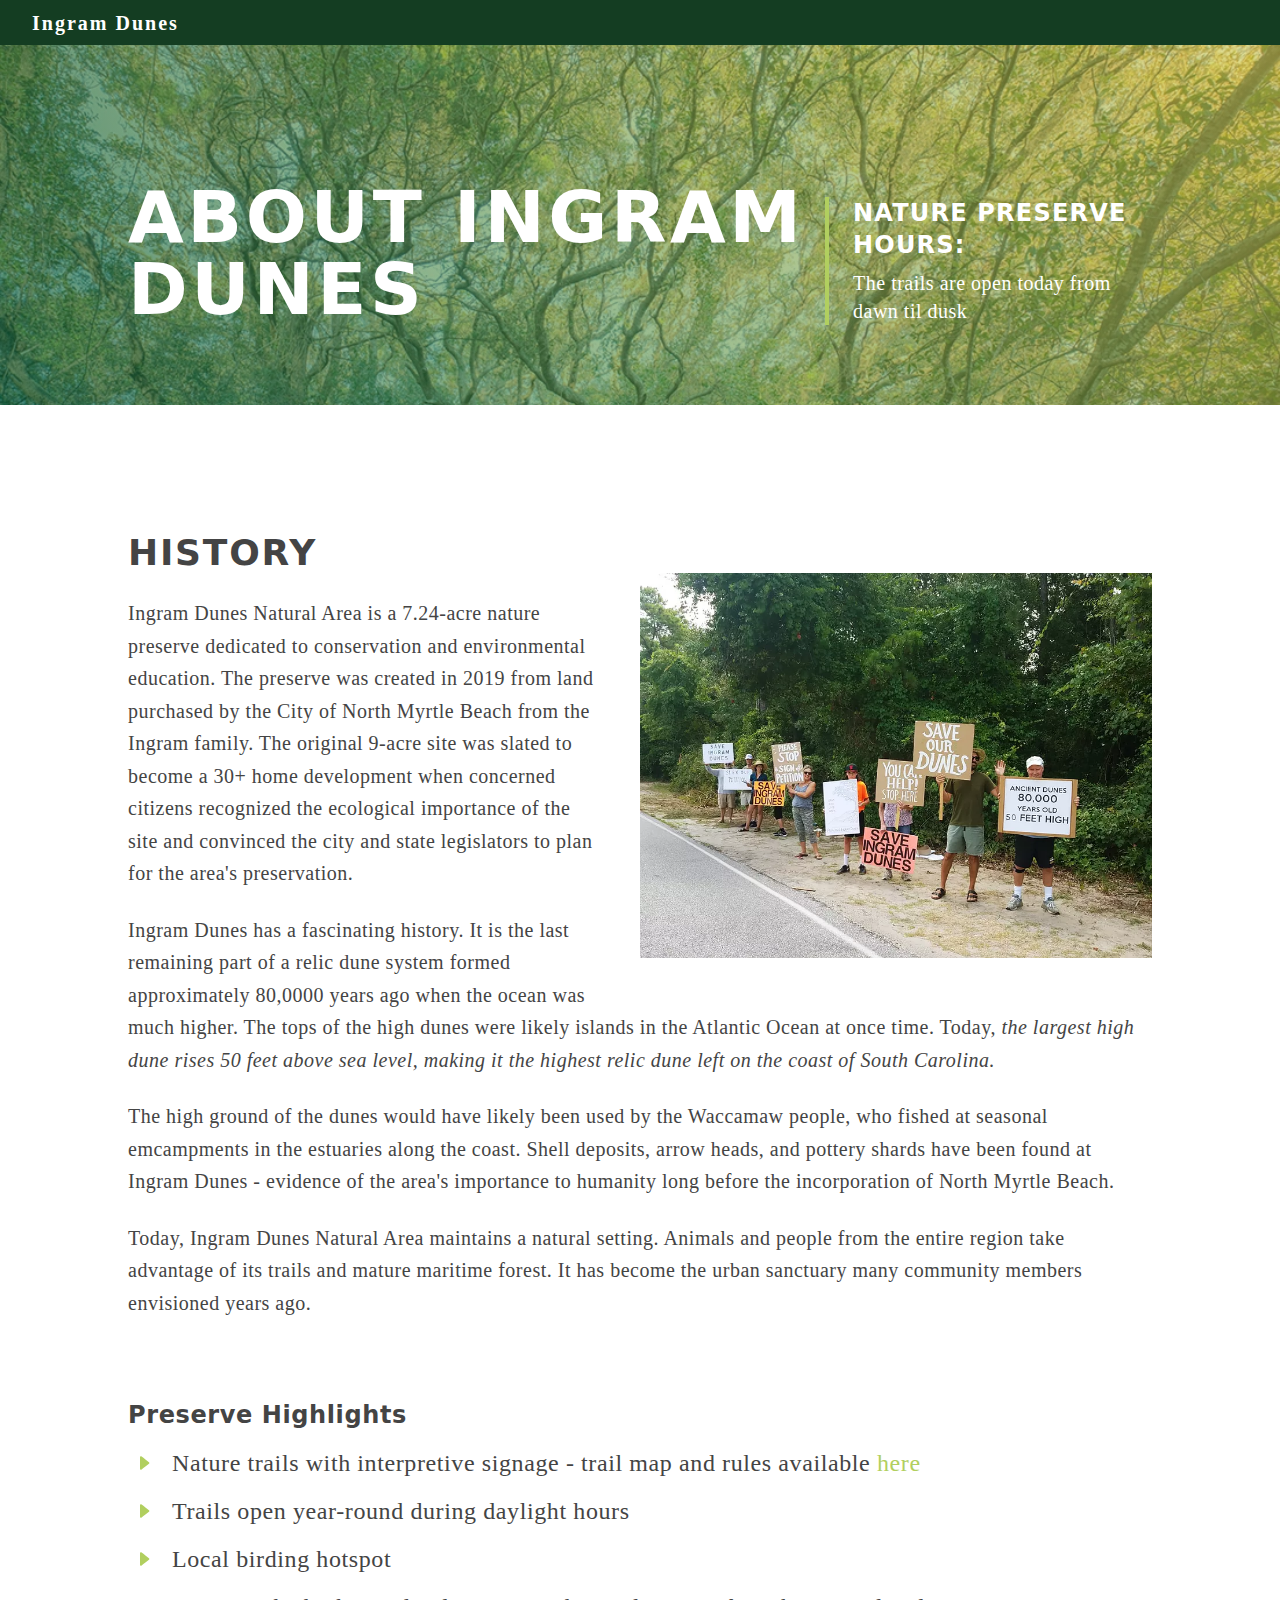
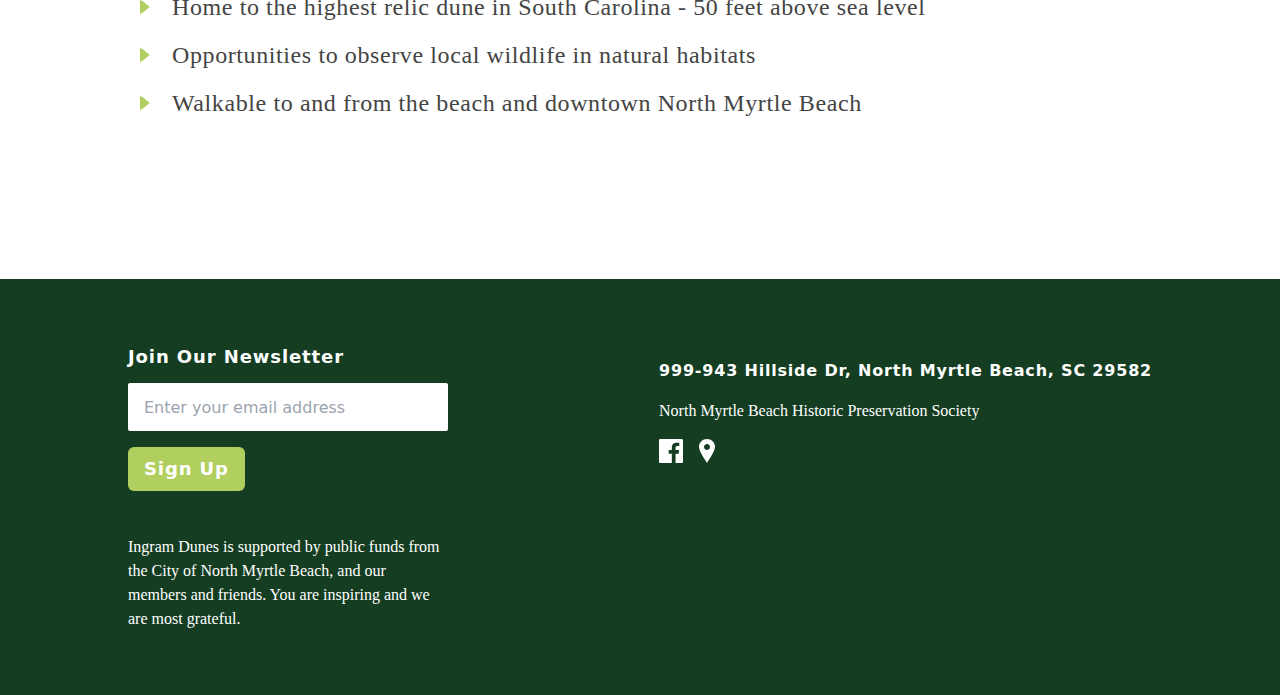
<file: about.html>
<!DOCTYPE html>
<html lang="en">
	<head>
    	<meta charset="utf-8">
    	<meta name="description" content="Your description goes here">
    	<meta name="keywords" content="one, two, three">
		<meta name="viewport" content="width=device-width"/>
		<title>Ingram Dunes</title>

		<!-- external CSS link -->
		<link rel="stylesheet" href="css/normalize.css">
		<link rel="stylesheet" href="css/style.css">
	</head>
	<body>
		<header class="flex items-center justify-between px-5 py-3 text-white md:px-8 bg-dark lg:h-5vh">
			<a href="/"><span class="font-serif text-xl font-bold tracking-widest">Ingram Dunes</span></a>
		</header>

		<main class="bg-[url('/img/eagles-nest-at-ingram-dunes-2.webp')] bg-center bg-cover text-white relative">
			<div class="relative z-30 flex flex-col p-10 md:items-end md:justify-between md:flex-row md:px-20 lg:px-32 lg:pt-24">
				<h1 class="my-10 text-4xl font-black leading-none tracking-wider uppercase md:text-6xl lg:text-7xl">About Ingram Dunes</h1>
				<div class="px-6 border-l-4 border-solid border-l-accent md:my-10">
					<h3 class="mb-2 font-extrabold leading-none tracking-wider uppercase md:text-2xl">Nature Preserve Hours:</h3>
					<span class="font-serif text-xl tracking-wide">The trails are open today from dawn til dusk</span>
				</div>
			</div>
		</main>

		<section class="p-10 md:p-20 lg:p-32 lg:pb-10">
				<div class="m-10 lg:mr-0 float-right hidden md:block lg:w-1/2 xl:max-h-[700px]">
					<img class="object-cover w-full h-full" src="/img/ingram-dunes-volunteers.webp" alt="">
				</div>
				<h2 class="uppercase font-extrabold md:text-4xl tracking-wider text-[#444] mb-6 text-3xl">History</h2>
				<p class="leading-relaxed my-6 font-serif text-xl tracking-wide text-[#444]">Ingram Dunes Natural Area is a 7.24-acre nature preserve dedicated to conservation and environmental education. The preserve was created in 2019 from land purchased by the City of North Myrtle Beach from the Ingram family. The original 9-acre site was slated to become a 30+ home development when concerned citizens recognized the ecological importance of the site and convinced the city and state legislators to plan for the area's preservation.</p>

				<p class="leading-relaxed my-6 font-serif text-xl tracking-wide text-[#444]">Ingram Dunes has a fascinating history. It is the last remaining part of a relic dune system formed approximately 80,0000 years ago when the ocean was much higher. The tops of the high dunes were likely islands in the Atlantic Ocean at once time. Today, <span class="italic">the largest high dune rises 50 feet above sea level, making it the highest relic dune left on the coast of South Carolina.</span></p>

				<p class="leading-relaxed my-6 font-serif text-xl tracking-wide text-[#444]">The high ground of the dunes would have likely been used by the Waccamaw people, who fished at seasonal emcampments in the estuaries along the coast. Shell deposits, arrow heads, and pottery shards have been found at Ingram Dunes - evidence of the area's importance to humanity long before the incorporation of North Myrtle Beach.</p>
					
				<p class="leading-relaxed my-6 font-serif text-xl tracking-wide text-[#444]">Today, Ingram Dunes Natural Area maintains a natural setting. Animals and people from the entire region take advantage of its trails and mature maritime forest. It has become the urban sanctuary many community members envisioned years ago.</p>
		</section>
		<div class="clear-both md:hidden">
			<img class="object-cover w-full h-full" src="/img/ingram-dunes-volunteers.webp" alt="">
		</div>

		<section class="flex flex-col p-10 md:p-20 lg:p-32 md:pt-0 lg:pt-0">
			<h4 class="my-4 text-2xl font-black tracking-wide text-[#444]">Preserve Highlights</h4>
					<ul class="mb-8 space-y-4 text-left font-serif text-xl lg:text-2xl leading-snug tracking-wide leading-normal text-[#444]">
						<li class="flex items-start space-x-3">
							<svg class="flex-shrink-0 w-8 h-8 fill-accent" clip-rule="evenodd" fill-rule="evenodd" stroke-linejoin="round" stroke-miterlimit="2" viewBox="0 0 24 24" xmlns="http://www.w3.org/2000/svg"><path d="m10.211 7.155c-.141-.108-.3-.157-.456-.157-.389 0-.755.306-.755.749v8.501c0 .445.367.75.755.75.157 0 .316-.05.457-.159 1.554-1.203 4.199-3.252 5.498-4.258.184-.142.29-.36.29-.592 0-.23-.107-.449-.291-.591-1.299-1.002-3.945-3.044-5.498-4.243z"/></svg>
							<span>Nature trails with interpretive signage - trail map and rules available <a class="text-accent" href="/visit.html">here</a></span>
						</li>
						<li class="flex items-start space-x-3">
							<svg class="flex-shrink-0 w-8 h-8 fill-accent" clip-rule="evenodd" fill-rule="evenodd" stroke-linejoin="round" stroke-miterlimit="2" viewBox="0 0 24 24" xmlns="http://www.w3.org/2000/svg"><path d="m10.211 7.155c-.141-.108-.3-.157-.456-.157-.389 0-.755.306-.755.749v8.501c0 .445.367.75.755.75.157 0 .316-.05.457-.159 1.554-1.203 4.199-3.252 5.498-4.258.184-.142.29-.36.29-.592 0-.23-.107-.449-.291-.591-1.299-1.002-3.945-3.044-5.498-4.243z"/></svg>
							<span>Trails open year-round during daylight hours</span>
						</li>
						<li class="flex items-start space-x-3">
							<svg class="flex-shrink-0 w-8 h-8 fill-accent" clip-rule="evenodd" fill-rule="evenodd" stroke-linejoin="round" stroke-miterlimit="2" viewBox="0 0 24 24" xmlns="http://www.w3.org/2000/svg"><path d="m10.211 7.155c-.141-.108-.3-.157-.456-.157-.389 0-.755.306-.755.749v8.501c0 .445.367.75.755.75.157 0 .316-.05.457-.159 1.554-1.203 4.199-3.252 5.498-4.258.184-.142.29-.36.29-.592 0-.23-.107-.449-.291-.591-1.299-1.002-3.945-3.044-5.498-4.243z"/></svg>
							<span>Local birding hotspot</span>
						</li>
						<li class="flex items-start space-x-3">
							<svg class="flex-shrink-0 w-8 h-8 fill-accent" clip-rule="evenodd" fill-rule="evenodd" stroke-linejoin="round" stroke-miterlimit="2" viewBox="0 0 24 24" xmlns="http://www.w3.org/2000/svg"><path d="m10.211 7.155c-.141-.108-.3-.157-.456-.157-.389 0-.755.306-.755.749v8.501c0 .445.367.75.755.75.157 0 .316-.05.457-.159 1.554-1.203 4.199-3.252 5.498-4.258.184-.142.29-.36.29-.592 0-.23-.107-.449-.291-.591-1.299-1.002-3.945-3.044-5.498-4.243z"/></svg>
							<span>Home to the highest relic dune in South Carolina - 50 feet above sea level</span>
						</li>
						<li class="flex items-start space-x-3">
							<svg class="flex-shrink-0 w-8 h-8 fill-accent" clip-rule="evenodd" fill-rule="evenodd" stroke-linejoin="round" stroke-miterlimit="2" viewBox="0 0 24 24" xmlns="http://www.w3.org/2000/svg"><path d="m10.211 7.155c-.141-.108-.3-.157-.456-.157-.389 0-.755.306-.755.749v8.501c0 .445.367.75.755.75.157 0 .316-.05.457-.159 1.554-1.203 4.199-3.252 5.498-4.258.184-.142.29-.36.29-.592 0-.23-.107-.449-.291-.591-1.299-1.002-3.945-3.044-5.498-4.243z"/></svg>
							<span>Opportunities to observe local wildlife in natural habitats</span>
						</li>
						<li class="flex items-start space-x-3">
							<svg class="flex-shrink-0 w-8 h-8 fill-accent" clip-rule="evenodd" fill-rule="evenodd" stroke-linejoin="round" stroke-miterlimit="2" viewBox="0 0 24 24" xmlns="http://www.w3.org/2000/svg"><path d="m10.211 7.155c-.141-.108-.3-.157-.456-.157-.389 0-.755.306-.755.749v8.501c0 .445.367.75.755.75.157 0 .316-.05.457-.159 1.554-1.203 4.199-3.252 5.498-4.258.184-.142.29-.36.29-.592 0-.23-.107-.449-.291-.591-1.299-1.002-3.945-3.044-5.498-4.243z"/></svg>
							<span>Walkable to and from the beach and downtown North Myrtle Beach</span>
						</li>
					</ul>
		</section>

		<footer class="flex flex-col gap-8 p-10 py-16 text-white bg-dark lg:flex-row md:px-20 lg:px-32 md:justify-between">
			<div class="flex flex-col gap-3 md:max-w-xs">
				<h3 class="text-lg font-bold tracking-wider">Join Our Newsletter</h3>
				<form name="email-signup" class="flex flex-col mb-8" method="POST" data-netlify="true">
					<input name="email" class="w-full h-12 pl-4 mb-4 text-[#444] rounded-sm" type="email" placeholder="Enter your email address">
					<button class="self-start inline-block p-2 px-4 text-lg font-bold tracking-wider text-white rounded-md bg-accent" type="submit">Sign Up</button>
				</form>
				<p class="font-serif font-light">Ingram Dunes is supported by public funds from the City of North Myrtle Beach, and our members and friends. You are inspiring and we are most grateful.</p>
			</div>
			<div class="flex flex-col">
				<span class="my-4 font-bold tracking-wider">999-943 Hillside Dr, North Myrtle Beach, SC 29582</span>
				<a class="mb-4 font-serif">North Myrtle Beach Historic Preservation Society</a>
				<ul class="flex flex-row gap-3">
					<li>
						<a target="_blank" href="https://www.facebook.com/ingramdunes"><svg class="fill-white" xmlns="http://www.w3.org/2000/svg" width="24" height="24" viewBox="0 0 24 24"><path d="M22.675 0h-21.35c-.732 0-1.325.593-1.325 1.325v21.351c0 .731.593 1.324 1.325 1.324h11.495v-9.294h-3.128v-3.622h3.128v-2.671c0-3.1 1.893-4.788 4.659-4.788 1.325 0 2.463.099 2.795.143v3.24l-1.918.001c-1.504 0-1.795.715-1.795 1.763v2.313h3.587l-.467 3.622h-3.12v9.293h6.116c.73 0 1.323-.593 1.323-1.325v-21.35c0-.732-.593-1.325-1.325-1.325z"/></svg></a>
					</li>
					<li>
						<a target="_blank" href="https://goo.gl/maps/75xTZZxBj33zTnLz7"><svg class="fill-white" xmlns="http://www.w3.org/2000/svg" width="24" height="24" viewBox="0 0 24 24"><path d="M12 0c-4.198 0-8 3.403-8 7.602 0 4.198 3.469 9.21 8 16.398 4.531-7.188 8-12.2 8-16.398 0-4.199-3.801-7.602-8-7.602zm0 11c-1.657 0-3-1.343-3-3s1.343-3 3-3 3 1.343 3 3-1.343 3-3 3z"/></svg></svg></a>
					</li>
				</ul>
			</div>
		</footer>

		<script type="text/javascript" src="js/main.js"></script>
	</body>
</html>
</file>
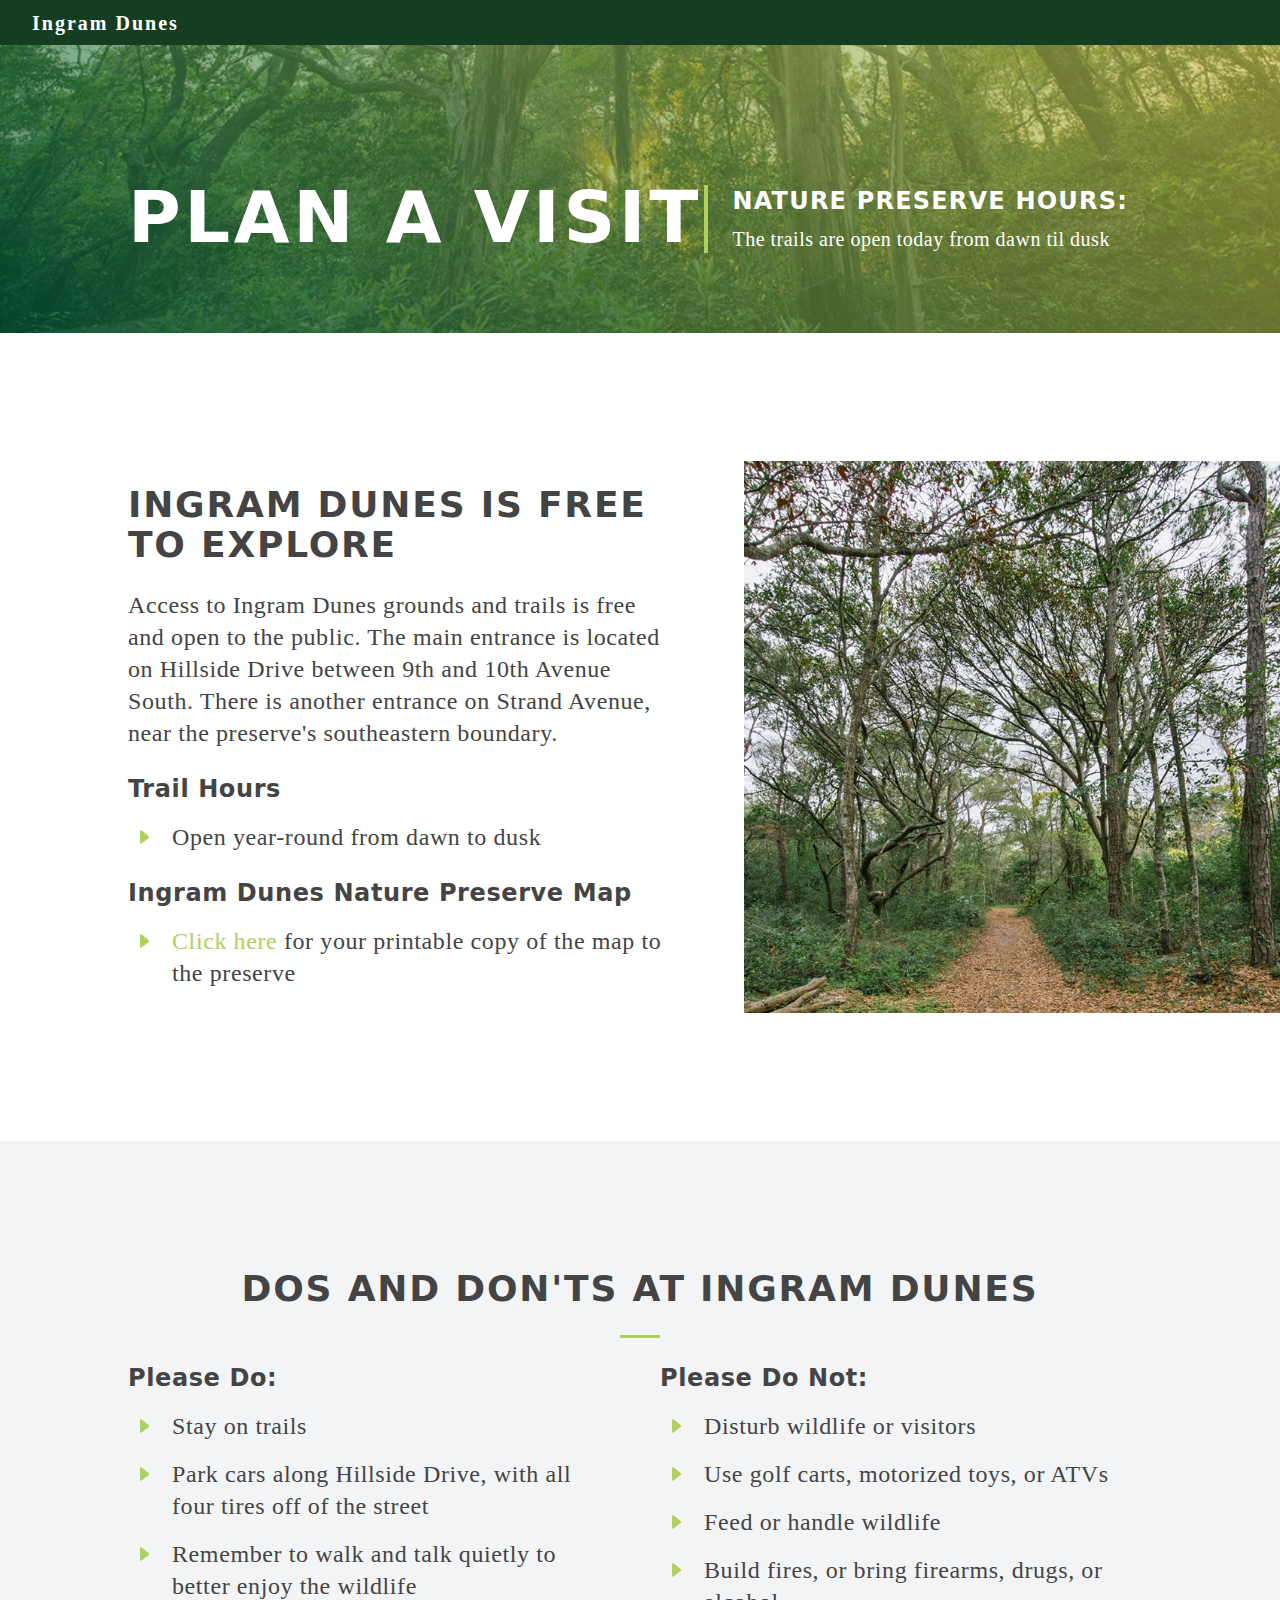
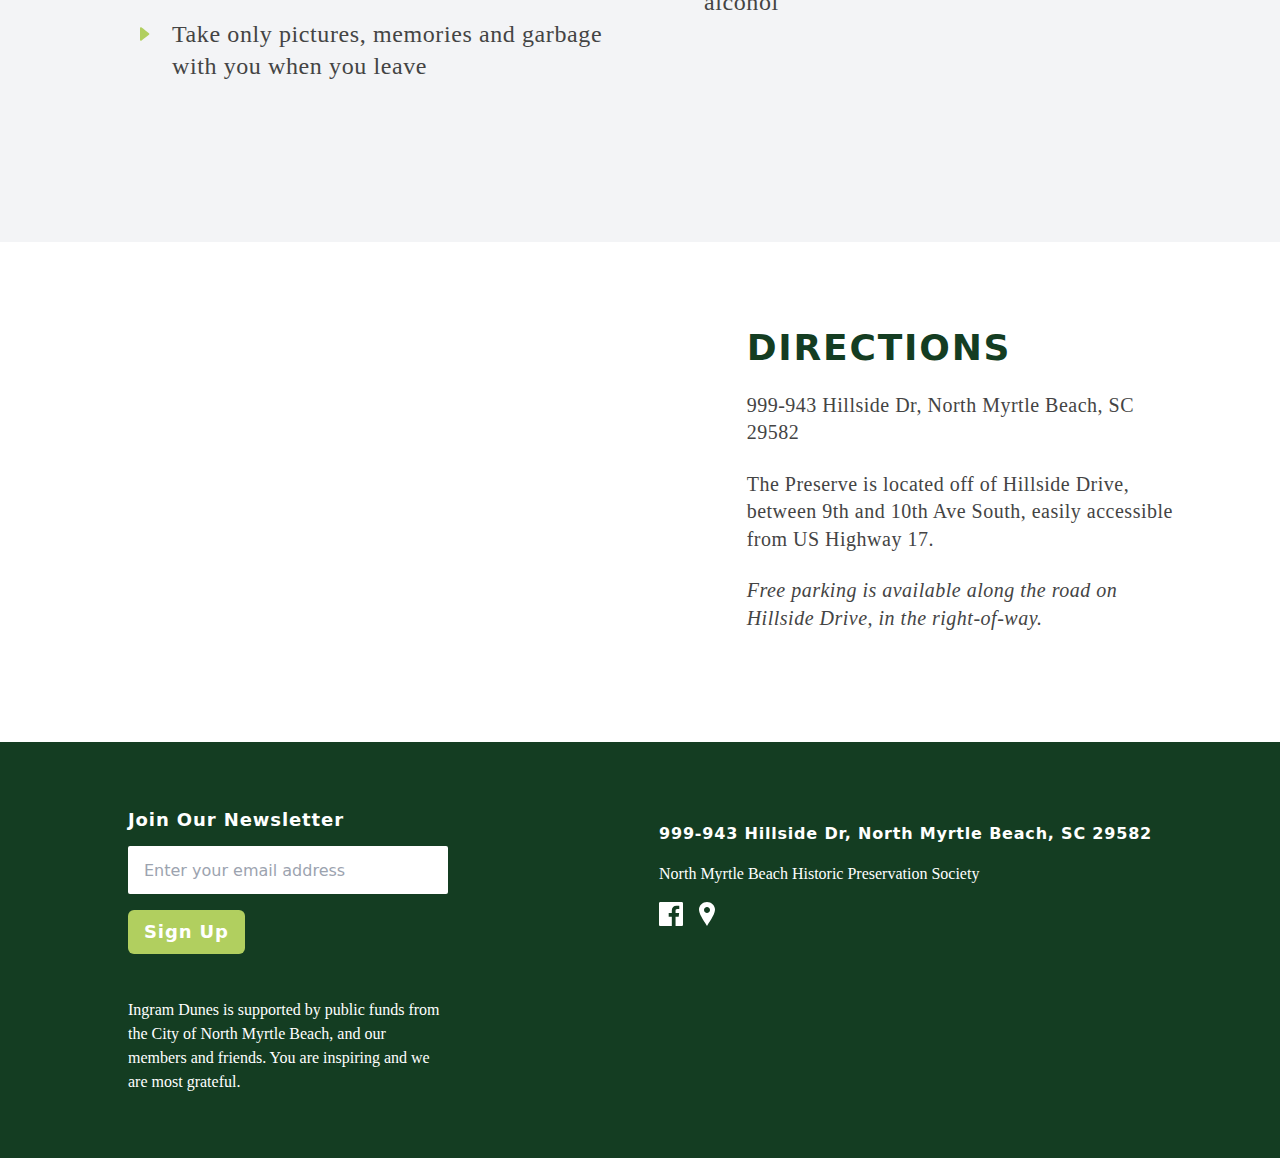
<file: visit.html>
<!DOCTYPE html>
<html lang="en">
	<head>
    	<meta charset="utf-8">
    	<meta name="description" content="Your description goes here">
    	<meta name="keywords" content="one, two, three">
		<meta name="viewport" content="width=device-width"/>
		<title>Ingram Dunes</title>

		<!-- external CSS link -->
		<link rel="stylesheet" href="css/normalize.css">
		<link rel="stylesheet" href="css/style.css">
	</head>
	<body>
		<header class="flex items-center justify-between px-5 py-3 text-white md:px-8 bg-dark lg:h-5vh">
			<a href="/"><span class="font-serif text-xl font-bold tracking-widest">Ingram Dunes</span></a>
		</header>

		<main class="bg-[url('/img/sunset-ingram-dunes.webp')] bg-bottom bg-cover text-white relative">
			<div class="relative z-30 flex flex-col p-10 md:items-end md:justify-between md:flex-row md:px-20 lg:px-32 lg:pt-24">
				<h1 class="my-10 text-4xl font-black leading-none tracking-wider uppercase md:text-6xl lg:text-7xl">Plan A Visit</h1>
				<div class="px-6 border-l-4 border-solid border-l-accent md:my-10">
					<h3 class="mb-2 font-extrabold leading-none tracking-wider uppercase md:text-2xl">Nature Preserve Hours:</h3>
					<span class="font-serif text-xl tracking-wide">The trails are open today from dawn til dusk</span>
				</div>
			</div>
		</main>

		<section class="flex flex-col flex-1 gap-20 p-10 md:p-20 lg:p-32 lg:pr-0 lg:flex-row">
			<div class="mb-6 lg:mb-0 lg:w-1/2">
				<h2 class="uppercase font-extrabold md:text-4xl tracking-wider text-[#444] my-6 text-3xl">Ingram Dunes is Free to Explore</h2>
				<p class="font-serif text-xl lg:text-2xl leading-snug tracking-wide  text-[#444] mb-6">Access to Ingram Dunes grounds and trails is free and open to the public. The main entrance is located on Hillside Drive between 9th and 10th Avenue South. There is another entrance on Strand Avenue, near the preserve's southeastern boundary.</p>
				<h3 class="mb-4 text-2xl font-black tracking-wide text-[#444]">Trail Hours</h3>
				<div class="flex items-start space-x-3">
					<svg class="flex-shrink-0 w-8 h-8 fill-accent" clip-rule="evenodd" fill-rule="evenodd" stroke-linejoin="round" stroke-miterlimit="2" viewBox="0 0 24 24" xmlns="http://www.w3.org/2000/svg"><path d="m10.211 7.155c-.141-.108-.3-.157-.456-.157-.389 0-.755.306-.755.749v8.501c0 .445.367.75.755.75.157 0 .316-.05.457-.159 1.554-1.203 4.199-3.252 5.498-4.258.184-.142.29-.36.29-.592 0-.23-.107-.449-.291-.591-1.299-1.002-3.945-3.044-5.498-4.243z"/></svg>
					<span class="font-serif text-xl lg:text-2xl tracking-wide  text-[#444] mb-6">Open year-round from dawn to dusk</span>
				</div>
				<h3 class="mb-4 text-2xl font-black tracking-wide text-[#444]">Ingram Dunes Nature Preserve Map</h3>
				<div class="flex items-start space-x-3">
					<svg class="flex-shrink-0 w-8 h-8 fill-accent" clip-rule="evenodd" fill-rule="evenodd" stroke-linejoin="round" stroke-miterlimit="2" viewBox="0 0 24 24" xmlns="http://www.w3.org/2000/svg"><path d="m10.211 7.155c-.141-.108-.3-.157-.456-.157-.389 0-.755.306-.755.749v8.501c0 .445.367.75.755.75.157 0 .316-.05.457-.159 1.554-1.203 4.199-3.252 5.498-4.258.184-.142.29-.36.29-.592 0-.23-.107-.449-.291-.591-1.299-1.002-3.945-3.044-5.498-4.243z"/></svg>
					<span class="font-serif text-xl lg:text-2xl tracking-wide  text-[#444] mb-6"><a class="text-accent" target="_blank" href="/img/ingram-dunes-map_print.webp">Click here</a> for your printable copy of the map to the preserve</span>
				</div>
			</div>
			<div class="hidden md:block lg:w-1/2">
				<img class="object-cover w-full h-full" src="/img/ingram-dunes-trail.webp" alt="">
			</div>
		</section>

		<section class="p-10 bg-gray-100 md:p-20 lg:p-32">
			<h3 class="text-center uppercase font-extrabold md:text-4xl tracking-wider text-[#444] mb-6 text-3xl">Dos and Don'ts at Ingram Dunes</h3>
			<div class="mb-6 mx-auto w-[40px] h-[5px] border-b-[3px] border-solid border-b-accent"></div>
			<div class="flex flex-col md:flex-row md:justify-between md:gap-10">
				<div class="md:w-1/2">
					<h4 class="mb-4 text-2xl font-black tracking-wide text-[#444]">Please Do:</h4>
					<ul class="mb-8 space-y-4 text-left font-serif text-xl lg:text-2xl leading-snug tracking-wide text-[#444]">
						<li class="flex items-start space-x-3">
							<svg class="flex-shrink-0 w-8 h-8 fill-accent" clip-rule="evenodd" fill-rule="evenodd" stroke-linejoin="round" stroke-miterlimit="2" viewBox="0 0 24 24" xmlns="http://www.w3.org/2000/svg"><path d="m10.211 7.155c-.141-.108-.3-.157-.456-.157-.389 0-.755.306-.755.749v8.501c0 .445.367.75.755.75.157 0 .316-.05.457-.159 1.554-1.203 4.199-3.252 5.498-4.258.184-.142.29-.36.29-.592 0-.23-.107-.449-.291-.591-1.299-1.002-3.945-3.044-5.498-4.243z"/></svg>
							<span>Stay on trails</span>
						</li>
						<li class="flex items-start space-x-3">
							<svg class="flex-shrink-0 w-8 h-8 fill-accent" clip-rule="evenodd" fill-rule="evenodd" stroke-linejoin="round" stroke-miterlimit="2" viewBox="0 0 24 24" xmlns="http://www.w3.org/2000/svg"><path d="m10.211 7.155c-.141-.108-.3-.157-.456-.157-.389 0-.755.306-.755.749v8.501c0 .445.367.75.755.75.157 0 .316-.05.457-.159 1.554-1.203 4.199-3.252 5.498-4.258.184-.142.29-.36.29-.592 0-.23-.107-.449-.291-.591-1.299-1.002-3.945-3.044-5.498-4.243z"/></svg>
							<span>Park cars along Hillside Drive, with all four tires off of the street</span>
						</li>
						<li class="flex items-start space-x-3">
							<svg class="flex-shrink-0 w-8 h-8 fill-accent" clip-rule="evenodd" fill-rule="evenodd" stroke-linejoin="round" stroke-miterlimit="2" viewBox="0 0 24 24" xmlns="http://www.w3.org/2000/svg"><path d="m10.211 7.155c-.141-.108-.3-.157-.456-.157-.389 0-.755.306-.755.749v8.501c0 .445.367.75.755.75.157 0 .316-.05.457-.159 1.554-1.203 4.199-3.252 5.498-4.258.184-.142.29-.36.29-.592 0-.23-.107-.449-.291-.591-1.299-1.002-3.945-3.044-5.498-4.243z"/></svg>
							<span>Remember to walk and talk quietly to better enjoy the wildlife</span>
						</li>
						<li class="flex items-start space-x-3">
							<svg class="flex-shrink-0 w-8 h-8 fill-accent" clip-rule="evenodd" fill-rule="evenodd" stroke-linejoin="round" stroke-miterlimit="2" viewBox="0 0 24 24" xmlns="http://www.w3.org/2000/svg"><path d="m10.211 7.155c-.141-.108-.3-.157-.456-.157-.389 0-.755.306-.755.749v8.501c0 .445.367.75.755.75.157 0 .316-.05.457-.159 1.554-1.203 4.199-3.252 5.498-4.258.184-.142.29-.36.29-.592 0-.23-.107-.449-.291-.591-1.299-1.002-3.945-3.044-5.498-4.243z"/></svg>
							<span>Take only pictures, memories and garbage with you when you leave</span>
						</li>
					</ul>
				</div>
				<div class="md:w-1/2">
					<h4 class="mb-4 text-2xl font-black tracking-wide text-[#444]">Please Do Not:</h4>
					<ul class="mb-8 space-y-4 text-left font-serif text-xl lg:text-2xl leading-snug tracking-wide text-[#444]">
						<li class="flex items-start space-x-3">
							<svg class="flex-shrink-0 w-8 h-8 fill-accent" clip-rule="evenodd" fill-rule="evenodd" stroke-linejoin="round" stroke-miterlimit="2" viewBox="0 0 24 24" xmlns="http://www.w3.org/2000/svg"><path d="m10.211 7.155c-.141-.108-.3-.157-.456-.157-.389 0-.755.306-.755.749v8.501c0 .445.367.75.755.75.157 0 .316-.05.457-.159 1.554-1.203 4.199-3.252 5.498-4.258.184-.142.29-.36.29-.592 0-.23-.107-.449-.291-.591-1.299-1.002-3.945-3.044-5.498-4.243z"/></svg>
							<span>Disturb wildlife or visitors</span>
						</li>
						<li class="flex items-start space-x-3">
							<svg class="flex-shrink-0 w-8 h-8 fill-accent" clip-rule="evenodd" fill-rule="evenodd" stroke-linejoin="round" stroke-miterlimit="2" viewBox="0 0 24 24" xmlns="http://www.w3.org/2000/svg"><path d="m10.211 7.155c-.141-.108-.3-.157-.456-.157-.389 0-.755.306-.755.749v8.501c0 .445.367.75.755.75.157 0 .316-.05.457-.159 1.554-1.203 4.199-3.252 5.498-4.258.184-.142.29-.36.29-.592 0-.23-.107-.449-.291-.591-1.299-1.002-3.945-3.044-5.498-4.243z"/></svg>
							<span>Use golf carts, motorized toys, or ATVs</span>
						</li>
						<li class="flex items-start space-x-3">
							<svg class="flex-shrink-0 w-8 h-8 fill-accent" clip-rule="evenodd" fill-rule="evenodd" stroke-linejoin="round" stroke-miterlimit="2" viewBox="0 0 24 24" xmlns="http://www.w3.org/2000/svg"><path d="m10.211 7.155c-.141-.108-.3-.157-.456-.157-.389 0-.755.306-.755.749v8.501c0 .445.367.75.755.75.157 0 .316-.05.457-.159 1.554-1.203 4.199-3.252 5.498-4.258.184-.142.29-.36.29-.592 0-.23-.107-.449-.291-.591-1.299-1.002-3.945-3.044-5.498-4.243z"/></svg>
							<span>Feed or handle wildlife</span>
						</li>
						<li class="flex items-start space-x-3">
							<svg class="flex-shrink-0 w-8 h-8 fill-accent" clip-rule="evenodd" fill-rule="evenodd" stroke-linejoin="round" stroke-miterlimit="2" viewBox="0 0 24 24" xmlns="http://www.w3.org/2000/svg"><path d="m10.211 7.155c-.141-.108-.3-.157-.456-.157-.389 0-.755.306-.755.749v8.501c0 .445.367.75.755.75.157 0 .316-.05.457-.159 1.554-1.203 4.199-3.252 5.498-4.258.184-.142.29-.36.29-.592 0-.23-.107-.449-.291-.591-1.299-1.002-3.945-3.044-5.498-4.243z"/></svg>
							<span>Build fires, or bring firearms, drugs, or alcohol</span>
						</li>
					</ul>
				</div>
			</div>
		</section>
		<div class="lg:hidden">
			<iframe class="object-cover w-full h-full min-h-[300px]" style="border:0" loading="lazy" allowfullscreen
src="https://www.google.com/maps/embed/v1/view?zoom=17&center=33.8155,-78.6884&key=AIzaSyAQwS1KxkcycMikQe19m3_TGvmoiO85cZA"></iframe>
		</div>
		<section class="flex flex-col flex-1 p-10 md:px-20 lg:p-0 lg:flex-row">
			<div class="hidden lg:block min-h-[500px] lg:w-1/2">
				<iframe class="object-cover w-full h-full" style="border:0" loading="lazy" allowfullscreen
src="https://www.google.com/maps/embed/v1/view?zoom=17&center=33.8155,-78.6884&key=AIzaSyAQwS1KxkcycMikQe19m3_TGvmoiO85cZA"></iframe>
			</div>
			<div class="flex flex-col justify-center mx-auto my-12 lg:w-1/3">
				<h2 class="mb-6 text-3xl font-extrabold tracking-wider uppercase md:text-4xl text-dark">Directions</h2>
				<p class="font-serif text-xl leading-snug tracking-wide  text-[#444] mb-6">999-943 Hillside Dr, North Myrtle Beach, SC 29582</p>
				<p class="font-serif text-xl leading-snug tracking-wide  text-[#444] mb-6">The Preserve is located off of Hillside Drive, between 9th and 10th Ave South, easily accessible from US Highway 17.</p>
				<p class="font-serif italic text-xl leading-snug tracking-wide  mb-6 text-[#444]">Free parking is available along the road on Hillside Drive, in the right-of-way.</p>
			</div>
		</section>

		<footer class="flex flex-col gap-8 p-10 py-16 text-white bg-dark lg:flex-row md:px-20 lg:px-32 md:justify-between">
			<div class="flex flex-col gap-3 md:max-w-xs">
				<h3 class="text-lg font-bold tracking-wider">Join Our Newsletter</h3>
				<form name="email-signup" class="flex flex-col mb-8" method="POST" data-netlify="true">
					<input name="email" class="w-full h-12 pl-4 mb-4 text-[#444] rounded-sm" type="email" placeholder="Enter your email address">
					<button class="self-start inline-block p-2 px-4 text-lg font-bold tracking-wider text-white rounded-md bg-accent" type="submit">Sign Up</button>
				</form>
				<p class="font-serif font-light">Ingram Dunes is supported by public funds from the City of North Myrtle Beach, and our members and friends. You are inspiring and we are most grateful.</p>
			</div>
			<div class="flex flex-col">
				<span class="my-4 font-bold tracking-wider">999-943 Hillside Dr, North Myrtle Beach, SC 29582</span>
				<a class="mb-4 font-serif">North Myrtle Beach Historic Preservation Society</a>
				<ul class="flex flex-row gap-3">
					<li>
						<a target="_blank" href="https://www.facebook.com/ingramdunes"><svg class="fill-white" xmlns="http://www.w3.org/2000/svg" width="24" height="24" viewBox="0 0 24 24"><path d="M22.675 0h-21.35c-.732 0-1.325.593-1.325 1.325v21.351c0 .731.593 1.324 1.325 1.324h11.495v-9.294h-3.128v-3.622h3.128v-2.671c0-3.1 1.893-4.788 4.659-4.788 1.325 0 2.463.099 2.795.143v3.24l-1.918.001c-1.504 0-1.795.715-1.795 1.763v2.313h3.587l-.467 3.622h-3.12v9.293h6.116c.73 0 1.323-.593 1.323-1.325v-21.35c0-.732-.593-1.325-1.325-1.325z"/></svg></a>
					</li>
					<li>
						<a target="_blank" href="https://goo.gl/maps/75xTZZxBj33zTnLz7"><svg class="fill-white" xmlns="http://www.w3.org/2000/svg" width="24" height="24" viewBox="0 0 24 24"><path d="M12 0c-4.198 0-8 3.403-8 7.602 0 4.198 3.469 9.21 8 16.398 4.531-7.188 8-12.2 8-16.398 0-4.199-3.801-7.602-8-7.602zm0 11c-1.657 0-3-1.343-3-3s1.343-3 3-3 3 1.343 3 3-1.343 3-3 3z"/></svg></svg></a>
					</li>
				</ul>
			</div>
		</footer>

		<script type="text/javascript" src="js/main.js"></script>
	</body>
</html>
</file>
<file: css/style.css>
/*
! tailwindcss v3.2.4 | MIT License | https://tailwindcss.com
*/

/*
1. Prevent padding and border from affecting element width. (https://github.com/mozdevs/cssremedy/issues/4)
2. Allow adding a border to an element by just adding a border-width. (https://github.com/tailwindcss/tailwindcss/pull/116)
*/

*,
::before,
::after {
  box-sizing: border-box;
  /* 1 */
  border-width: 0;
  /* 2 */
  border-style: solid;
  /* 2 */
  border-color: #e5e7eb;
  /* 2 */
}

::before,
::after {
  --tw-content: '';
}

/*
1. Use a consistent sensible line-height in all browsers.
2. Prevent adjustments of font size after orientation changes in iOS.
3. Use a more readable tab size.
4. Use the user's configured `sans` font-family by default.
5. Use the user's configured `sans` font-feature-settings by default.
*/

html {
  line-height: 1.5;
  /* 1 */
  -webkit-text-size-adjust: 100%;
  /* 2 */
  -moz-tab-size: 4;
  /* 3 */
  -o-tab-size: 4;
     tab-size: 4;
  /* 3 */
  font-family: ui-sans-serif, system-ui, -apple-system, BlinkMacSystemFont, "Segoe UI", Roboto, "Helvetica Neue", Arial, "Noto Sans", sans-serif, "Apple Color Emoji", "Segoe UI Emoji", "Segoe UI Symbol", "Noto Color Emoji";
  /* 4 */
  font-feature-settings: normal;
  /* 5 */
}

/*
1. Remove the margin in all browsers.
2. Inherit line-height from `html` so users can set them as a class directly on the `html` element.
*/

body {
  margin: 0;
  /* 1 */
  line-height: inherit;
  /* 2 */
}

/*
1. Add the correct height in Firefox.
2. Correct the inheritance of border color in Firefox. (https://bugzilla.mozilla.org/show_bug.cgi?id=190655)
3. Ensure horizontal rules are visible by default.
*/

hr {
  height: 0;
  /* 1 */
  color: inherit;
  /* 2 */
  border-top-width: 1px;
  /* 3 */
}

/*
Add the correct text decoration in Chrome, Edge, and Safari.
*/

abbr:where([title]) {
  -webkit-text-decoration: underline dotted;
          text-decoration: underline dotted;
}

/*
Remove the default font size and weight for headings.
*/

h1,
h2,
h3,
h4,
h5,
h6 {
  font-size: inherit;
  font-weight: inherit;
}

/*
Reset links to optimize for opt-in styling instead of opt-out.
*/

a {
  color: inherit;
  text-decoration: inherit;
}

/*
Add the correct font weight in Edge and Safari.
*/

b,
strong {
  font-weight: bolder;
}

/*
1. Use the user's configured `mono` font family by default.
2. Correct the odd `em` font sizing in all browsers.
*/

code,
kbd,
samp,
pre {
  font-family: ui-monospace, SFMono-Regular, Menlo, Monaco, Consolas, "Liberation Mono", "Courier New", monospace;
  /* 1 */
  font-size: 1em;
  /* 2 */
}

/*
Add the correct font size in all browsers.
*/

small {
  font-size: 80%;
}

/*
Prevent `sub` and `sup` elements from affecting the line height in all browsers.
*/

sub,
sup {
  font-size: 75%;
  line-height: 0;
  position: relative;
  vertical-align: baseline;
}

sub {
  bottom: -0.25em;
}

sup {
  top: -0.5em;
}

/*
1. Remove text indentation from table contents in Chrome and Safari. (https://bugs.chromium.org/p/chromium/issues/detail?id=999088, https://bugs.webkit.org/show_bug.cgi?id=201297)
2. Correct table border color inheritance in all Chrome and Safari. (https://bugs.chromium.org/p/chromium/issues/detail?id=935729, https://bugs.webkit.org/show_bug.cgi?id=195016)
3. Remove gaps between table borders by default.
*/

table {
  text-indent: 0;
  /* 1 */
  border-color: inherit;
  /* 2 */
  border-collapse: collapse;
  /* 3 */
}

/*
1. Change the font styles in all browsers.
2. Remove the margin in Firefox and Safari.
3. Remove default padding in all browsers.
*/

button,
input,
optgroup,
select,
textarea {
  font-family: inherit;
  /* 1 */
  font-size: 100%;
  /* 1 */
  font-weight: inherit;
  /* 1 */
  line-height: inherit;
  /* 1 */
  color: inherit;
  /* 1 */
  margin: 0;
  /* 2 */
  padding: 0;
  /* 3 */
}

/*
Remove the inheritance of text transform in Edge and Firefox.
*/

button,
select {
  text-transform: none;
}

/*
1. Correct the inability to style clickable types in iOS and Safari.
2. Remove default button styles.
*/

button,
[type='button'],
[type='reset'],
[type='submit'] {
  -webkit-appearance: button;
  /* 1 */
  background-color: transparent;
  /* 2 */
  background-image: none;
  /* 2 */
}

/*
Use the modern Firefox focus style for all focusable elements.
*/

:-moz-focusring {
  outline: auto;
}

/*
Remove the additional `:invalid` styles in Firefox. (https://github.com/mozilla/gecko-dev/blob/2f9eacd9d3d995c937b4251a5557d95d494c9be1/layout/style/res/forms.css#L728-L737)
*/

:-moz-ui-invalid {
  box-shadow: none;
}

/*
Add the correct vertical alignment in Chrome and Firefox.
*/

progress {
  vertical-align: baseline;
}

/*
Correct the cursor style of increment and decrement buttons in Safari.
*/

::-webkit-inner-spin-button,
::-webkit-outer-spin-button {
  height: auto;
}

/*
1. Correct the odd appearance in Chrome and Safari.
2. Correct the outline style in Safari.
*/

[type='search'] {
  -webkit-appearance: textfield;
  /* 1 */
  outline-offset: -2px;
  /* 2 */
}

/*
Remove the inner padding in Chrome and Safari on macOS.
*/

::-webkit-search-decoration {
  -webkit-appearance: none;
}

/*
1. Correct the inability to style clickable types in iOS and Safari.
2. Change font properties to `inherit` in Safari.
*/

::-webkit-file-upload-button {
  -webkit-appearance: button;
  /* 1 */
  font: inherit;
  /* 2 */
}

/*
Add the correct display in Chrome and Safari.
*/

summary {
  display: list-item;
}

/*
Removes the default spacing and border for appropriate elements.
*/

blockquote,
dl,
dd,
h1,
h2,
h3,
h4,
h5,
h6,
hr,
figure,
p,
pre {
  margin: 0;
}

fieldset {
  margin: 0;
  padding: 0;
}

legend {
  padding: 0;
}

ol,
ul,
menu {
  list-style: none;
  margin: 0;
  padding: 0;
}

/*
Prevent resizing textareas horizontally by default.
*/

textarea {
  resize: vertical;
}

/*
1. Reset the default placeholder opacity in Firefox. (https://github.com/tailwindlabs/tailwindcss/issues/3300)
2. Set the default placeholder color to the user's configured gray 400 color.
*/

input::-moz-placeholder, textarea::-moz-placeholder {
  opacity: 1;
  /* 1 */
  color: #9ca3af;
  /* 2 */
}

input::placeholder,
textarea::placeholder {
  opacity: 1;
  /* 1 */
  color: #9ca3af;
  /* 2 */
}

/*
Set the default cursor for buttons.
*/

button,
[role="button"] {
  cursor: pointer;
}

/*
Make sure disabled buttons don't get the pointer cursor.
*/

:disabled {
  cursor: default;
}

/*
1. Make replaced elements `display: block` by default. (https://github.com/mozdevs/cssremedy/issues/14)
2. Add `vertical-align: middle` to align replaced elements more sensibly by default. (https://github.com/jensimmons/cssremedy/issues/14#issuecomment-634934210)
   This can trigger a poorly considered lint error in some tools but is included by design.
*/

img,
svg,
video,
canvas,
audio,
iframe,
embed,
object {
  display: block;
  /* 1 */
  vertical-align: middle;
  /* 2 */
}

/*
Constrain images and videos to the parent width and preserve their intrinsic aspect ratio. (https://github.com/mozdevs/cssremedy/issues/14)
*/

img,
video {
  max-width: 100%;
  height: auto;
}

/* Make elements with the HTML hidden attribute stay hidden by default */

[hidden] {
  display: none;
}

*, ::before, ::after {
  --tw-border-spacing-x: 0;
  --tw-border-spacing-y: 0;
  --tw-translate-x: 0;
  --tw-translate-y: 0;
  --tw-rotate: 0;
  --tw-skew-x: 0;
  --tw-skew-y: 0;
  --tw-scale-x: 1;
  --tw-scale-y: 1;
  --tw-pan-x:  ;
  --tw-pan-y:  ;
  --tw-pinch-zoom:  ;
  --tw-scroll-snap-strictness: proximity;
  --tw-ordinal:  ;
  --tw-slashed-zero:  ;
  --tw-numeric-figure:  ;
  --tw-numeric-spacing:  ;
  --tw-numeric-fraction:  ;
  --tw-ring-inset:  ;
  --tw-ring-offset-width: 0px;
  --tw-ring-offset-color: #fff;
  --tw-ring-color: rgb(59 130 246 / 0.5);
  --tw-ring-offset-shadow: 0 0 #0000;
  --tw-ring-shadow: 0 0 #0000;
  --tw-shadow: 0 0 #0000;
  --tw-shadow-colored: 0 0 #0000;
  --tw-blur:  ;
  --tw-brightness:  ;
  --tw-contrast:  ;
  --tw-grayscale:  ;
  --tw-hue-rotate:  ;
  --tw-invert:  ;
  --tw-saturate:  ;
  --tw-sepia:  ;
  --tw-drop-shadow:  ;
  --tw-backdrop-blur:  ;
  --tw-backdrop-brightness:  ;
  --tw-backdrop-contrast:  ;
  --tw-backdrop-grayscale:  ;
  --tw-backdrop-hue-rotate:  ;
  --tw-backdrop-invert:  ;
  --tw-backdrop-opacity:  ;
  --tw-backdrop-saturate:  ;
  --tw-backdrop-sepia:  ;
}

::backdrop {
  --tw-border-spacing-x: 0;
  --tw-border-spacing-y: 0;
  --tw-translate-x: 0;
  --tw-translate-y: 0;
  --tw-rotate: 0;
  --tw-skew-x: 0;
  --tw-skew-y: 0;
  --tw-scale-x: 1;
  --tw-scale-y: 1;
  --tw-pan-x:  ;
  --tw-pan-y:  ;
  --tw-pinch-zoom:  ;
  --tw-scroll-snap-strictness: proximity;
  --tw-ordinal:  ;
  --tw-slashed-zero:  ;
  --tw-numeric-figure:  ;
  --tw-numeric-spacing:  ;
  --tw-numeric-fraction:  ;
  --tw-ring-inset:  ;
  --tw-ring-offset-width: 0px;
  --tw-ring-offset-color: #fff;
  --tw-ring-color: rgb(59 130 246 / 0.5);
  --tw-ring-offset-shadow: 0 0 #0000;
  --tw-ring-shadow: 0 0 #0000;
  --tw-shadow: 0 0 #0000;
  --tw-shadow-colored: 0 0 #0000;
  --tw-blur:  ;
  --tw-brightness:  ;
  --tw-contrast:  ;
  --tw-grayscale:  ;
  --tw-hue-rotate:  ;
  --tw-invert:  ;
  --tw-saturate:  ;
  --tw-sepia:  ;
  --tw-drop-shadow:  ;
  --tw-backdrop-blur:  ;
  --tw-backdrop-brightness:  ;
  --tw-backdrop-contrast:  ;
  --tw-backdrop-grayscale:  ;
  --tw-backdrop-hue-rotate:  ;
  --tw-backdrop-invert:  ;
  --tw-backdrop-opacity:  ;
  --tw-backdrop-saturate:  ;
  --tw-backdrop-sepia:  ;
}

.absolute {
  position: absolute;
}

.relative {
  position: relative;
}

.bottom-0 {
  bottom: 0px;
}

.z-30 {
  z-index: 30;
}

.z-20 {
  z-index: 20;
}

.float-right {
  float: right;
}

.clear-both {
  clear: both;
}

.m-10 {
  margin: 2.5rem;
}

.my-10 {
  margin-top: 2.5rem;
  margin-bottom: 2.5rem;
}

.my-6 {
  margin-top: 1.5rem;
  margin-bottom: 1.5rem;
}

.my-4 {
  margin-top: 1rem;
  margin-bottom: 1rem;
}

.my-7 {
  margin-top: 1.75rem;
  margin-bottom: 1.75rem;
}

.mx-auto {
  margin-left: auto;
  margin-right: auto;
}

.my-12 {
  margin-top: 3rem;
  margin-bottom: 3rem;
}

.mb-2 {
  margin-bottom: 0.5rem;
}

.mb-6 {
  margin-bottom: 1.5rem;
}

.mb-8 {
  margin-bottom: 2rem;
}

.mb-4 {
  margin-bottom: 1rem;
}

.mt-4 {
  margin-top: 1rem;
}

.inline-block {
  display: inline-block;
}

.flex {
  display: flex;
}

.hidden {
  display: none;
}

.h-full {
  height: 100%;
}

.h-8 {
  height: 2rem;
}

.h-12 {
  height: 3rem;
}

.h-9 {
  height: 2.25rem;
}

.h-\[5px\] {
  height: 5px;
}

.min-h-\[570px\] {
  min-height: 570px;
}

.min-h-\[300px\] {
  min-height: 300px;
}

.min-h-\[500px\] {
  min-height: 500px;
}

.w-full {
  width: 100%;
}

.w-8 {
  width: 2rem;
}

.w-\[40px\] {
  width: 40px;
}

.min-w-\[80px\] {
  min-width: 80px;
}

.max-w-4xl {
  max-width: 56rem;
}

.flex-1 {
  flex: 1 1 0%;
}

.flex-shrink-0 {
  flex-shrink: 0;
}

.flex-row {
  flex-direction: row;
}

.flex-col {
  flex-direction: column;
}

.items-start {
  align-items: flex-start;
}

.items-center {
  align-items: center;
}

.justify-center {
  justify-content: center;
}

.justify-between {
  justify-content: space-between;
}

.gap-8 {
  gap: 2rem;
}

.gap-3 {
  gap: 0.75rem;
}

.gap-20 {
  gap: 5rem;
}

.space-y-4 > :not([hidden]) ~ :not([hidden]) {
  --tw-space-y-reverse: 0;
  margin-top: calc(1rem * calc(1 - var(--tw-space-y-reverse)));
  margin-bottom: calc(1rem * var(--tw-space-y-reverse));
}

.space-x-3 > :not([hidden]) ~ :not([hidden]) {
  --tw-space-x-reverse: 0;
  margin-right: calc(0.75rem * var(--tw-space-x-reverse));
  margin-left: calc(0.75rem * calc(1 - var(--tw-space-x-reverse)));
}

.self-start {
  align-self: flex-start;
}

.rounded-sm {
  border-radius: 0.125rem;
}

.rounded-md {
  border-radius: 0.375rem;
}

.border-l-4 {
  border-left-width: 4px;
}

.border-b-\[3px\] {
  border-bottom-width: 3px;
}

.border-solid {
  border-style: solid;
}

.border-l-accent {
  --tw-border-opacity: 1;
  border-left-color: rgb(177 207 95 / var(--tw-border-opacity));
}

.border-b-accent {
  --tw-border-opacity: 1;
  border-bottom-color: rgb(177 207 95 / var(--tw-border-opacity));
}

.bg-dark {
  --tw-bg-opacity: 1;
  background-color: rgb(20 61 34 / var(--tw-bg-opacity));
}

.bg-accent {
  --tw-bg-opacity: 1;
  background-color: rgb(177 207 95 / var(--tw-bg-opacity));
}

.bg-gray-100 {
  --tw-bg-opacity: 1;
  background-color: rgb(243 244 246 / var(--tw-bg-opacity));
}

.bg-\[url\(\'\/img\/eagles-nest-at-ingram-dunes-2\.webp\'\)\] {
  background-image: url('/img/eagles-nest-at-ingram-dunes-2.webp');
}

.bg-\[url\(\'\/img\/exploring-ingram-dunes\.webp\'\)\] {
  background-image: url('/img/exploring-ingram-dunes.webp');
}

.bg-gradient-to-br {
  background-image: linear-gradient(to bottom right, var(--tw-gradient-stops));
}

.bg-\[url\(\'\/img\/sunset-ingram-dunes\.webp\'\)\] {
  background-image: url('/img/sunset-ingram-dunes.webp');
}

.from-accent {
  --tw-gradient-from: #B1CF5F;
  --tw-gradient-to: rgb(177 207 95 / 0);
  --tw-gradient-stops: var(--tw-gradient-from), var(--tw-gradient-to);
}

.to-\[\#d9e8b0\] {
  --tw-gradient-to: #d9e8b0;
}

.bg-cover {
  background-size: cover;
}

.bg-center {
  background-position: center;
}

.bg-bottom {
  background-position: bottom;
}

.fill-accent {
  fill: #B1CF5F;
}

.fill-white {
  fill: #fff;
}

.object-cover {
  -o-object-fit: cover;
     object-fit: cover;
}

.p-10 {
  padding: 2.5rem;
}

.p-2 {
  padding: 0.5rem;
}

.p-3 {
  padding: 0.75rem;
}

.px-5 {
  padding-left: 1.25rem;
  padding-right: 1.25rem;
}

.py-3 {
  padding-top: 0.75rem;
  padding-bottom: 0.75rem;
}

.px-6 {
  padding-left: 1.5rem;
  padding-right: 1.5rem;
}

.py-16 {
  padding-top: 4rem;
  padding-bottom: 4rem;
}

.px-4 {
  padding-left: 1rem;
  padding-right: 1rem;
}

.pl-4 {
  padding-left: 1rem;
}

.text-left {
  text-align: left;
}

.text-center {
  text-align: center;
}

.font-serif {
  font-family: ui-serif, Georgia, Cambria, "Times New Roman", Times, serif;
}

.text-xl {
  font-size: 1.25rem;
  line-height: 1.75rem;
}

.text-4xl {
  font-size: 2.25rem;
  line-height: 2.5rem;
}

.text-3xl {
  font-size: 1.875rem;
  line-height: 2.25rem;
}

.text-2xl {
  font-size: 1.5rem;
  line-height: 2rem;
}

.text-lg {
  font-size: 1.125rem;
  line-height: 1.75rem;
}

.text-5xl {
  font-size: 3rem;
  line-height: 1;
}

.font-bold {
  font-weight: 700;
}

.font-black {
  font-weight: 900;
}

.font-extrabold {
  font-weight: 800;
}

.font-light {
  font-weight: 300;
}

.uppercase {
  text-transform: uppercase;
}

.italic {
  font-style: italic;
}

.leading-none {
  line-height: 1;
}

.leading-relaxed {
  line-height: 1.625;
}

.leading-snug {
  line-height: 1.375;
}

.leading-normal {
  line-height: 1.5;
}

.tracking-widest {
  letter-spacing: 0.1em;
}

.tracking-wider {
  letter-spacing: 0.05em;
}

.tracking-wide {
  letter-spacing: 0.025em;
}

.text-white {
  --tw-text-opacity: 1;
  color: rgb(255 255 255 / var(--tw-text-opacity));
}

.text-\[\#444\] {
  --tw-text-opacity: 1;
  color: rgb(68 68 68 / var(--tw-text-opacity));
}

.text-accent {
  --tw-text-opacity: 1;
  color: rgb(177 207 95 / var(--tw-text-opacity));
}

.text-dark {
  --tw-text-opacity: 1;
  color: rgb(20 61 34 / var(--tw-text-opacity));
}

.opacity-10 {
  opacity: 0.1;
}

.opacity-\[\.12\] {
  opacity: .12;
}

.opacity-\[\.18\] {
  opacity: .18;
}

.opacity-\[\.33\] {
  opacity: .33;
}

/* Box Model Hack */

* {
  box-sizing: border-box;
}

/******************************************
/* BASE STYLES
/*******************************************/

body {
}

/******************************************
/* LAYOUT
/*******************************************/

header {
}

footer {
}

/******************************************
/* ADDITIONAL STYLES
/*******************************************/

main::before {
  content:'';
  background: #cfca4c;
  background: linear-gradient(45deg,#cfca4c 0%,#006642 100%);
  opacity: 0.5;
  position: absolute;
  left: 0px;
  top: 0px;
  height:100%;
  width: 100%;
  z-index: 10;
  /* FOR VIDEO: background: #006642; background: linear-gradient(45deg,#006642 0%,#cfca4c 100%) */
}

video {
  -o-object-fit: cover;
     object-fit: cover;
  position: absolute;
  top: 0;
  left: 0;
  height: 100%;
  width: 100%;
}

.inat-observation {
  display: flex;
  padding: 0.75rem;
  border-radius: 5px;
  box-shadow: rgba(149, 157, 165, 0.2) 0px 8px 24px;
  width: 100%;
  background-color: #fff;
  gap: .5rem;
}

.inat-observation-image {
  align-self: center;
}

.inat-observation-image img {
  border-radius: 2px;
  width: 75px;
}

.inat-observation-body {
  font-size: .75rem;
  width: 75%;
  align-self: center;
  font-weight: 500;
}

table {
  width: 100%;
}

tbody{
  display: grid;
  grid-template-columns: repeat(auto-fit, minmax(230px, 1fr));
  grid-gap: 1rem;
  justify-content: space-between;
}

@media (min-width: 768px) {
  .inat-observation {
    flex-direction: column;
    width: 190px;
    padding: 1rem;
  }

  .inat-observation img {
    align-self: flex-start;
  }

  tbody {
    grid-template-columns: repeat(auto-fit, minmax(190px, 1fr));
  }

  .inat-observation-body {
    width: 100%;
  }
}

@media (min-width: 1024px) {
  main::before {
    background: #006642;
    background: linear-gradient(45deg,#006642 0%,#cfca4c 100%);
    opacity: 0.6;
  }
}

@media (min-width: 768px) {
  .md\:my-10 {
    margin-top: 2.5rem;
    margin-bottom: 2.5rem;
  }

  .md\:block {
    display: block;
  }

  .md\:hidden {
    display: none;
  }

  .md\:h-28 {
    height: 7rem;
  }

  .md\:w-1\/2 {
    width: 50%;
  }

  .md\:max-w-xs {
    max-width: 20rem;
  }

  .md\:flex-row {
    flex-direction: row;
  }

  .md\:items-end {
    align-items: flex-end;
  }

  .md\:justify-between {
    justify-content: space-between;
  }

  .md\:gap-10 {
    gap: 2.5rem;
  }

  .md\:p-20 {
    padding: 5rem;
  }

  .md\:px-8 {
    padding-left: 2rem;
    padding-right: 2rem;
  }

  .md\:px-20 {
    padding-left: 5rem;
    padding-right: 5rem;
  }

  .md\:px-32 {
    padding-left: 8rem;
    padding-right: 8rem;
  }

  .md\:pt-0 {
    padding-top: 0px;
  }

  .md\:text-6xl {
    font-size: 3.75rem;
    line-height: 1;
  }

  .md\:text-2xl {
    font-size: 1.5rem;
    line-height: 2rem;
  }

  .md\:text-4xl {
    font-size: 2.25rem;
    line-height: 2.5rem;
  }

  .md\:text-xl {
    font-size: 1.25rem;
    line-height: 1.75rem;
  }

  .md\:leading-8 {
    line-height: 2rem;
  }
}

@media (min-width: 1024px) {
  .lg\:mr-0 {
    margin-right: 0px;
  }

  .lg\:mb-0 {
    margin-bottom: 0px;
  }

  .lg\:block {
    display: block;
  }

  .lg\:hidden {
    display: none;
  }

  .lg\:h-5vh {
    height: 5vh;
  }

  .lg\:h-75vh {
    height: 75vh;
  }

  .lg\:h-20vh {
    height: 20vh;
  }

  .lg\:w-1\/2 {
    width: 50%;
  }

  .lg\:w-1\/3 {
    width: 33.333333%;
  }

  .lg\:flex-row {
    flex-direction: row;
  }

  .lg\:p-32 {
    padding: 8rem;
  }

  .lg\:p-0 {
    padding: 0px;
  }

  .lg\:px-32 {
    padding-left: 8rem;
    padding-right: 8rem;
  }

  .lg\:pt-24 {
    padding-top: 6rem;
  }

  .lg\:pb-10 {
    padding-bottom: 2.5rem;
  }

  .lg\:pt-0 {
    padding-top: 0px;
  }

  .lg\:pr-0 {
    padding-right: 0px;
  }

  .lg\:text-7xl {
    font-size: 4.5rem;
    line-height: 1;
  }

  .lg\:text-2xl {
    font-size: 1.5rem;
    line-height: 2rem;
  }

  .lg\:text-xl {
    font-size: 1.25rem;
    line-height: 1.75rem;
  }
}

@media (min-width: 1280px) {
  .xl\:max-h-\[700px\] {
    max-height: 700px;
  }
}
</file>
